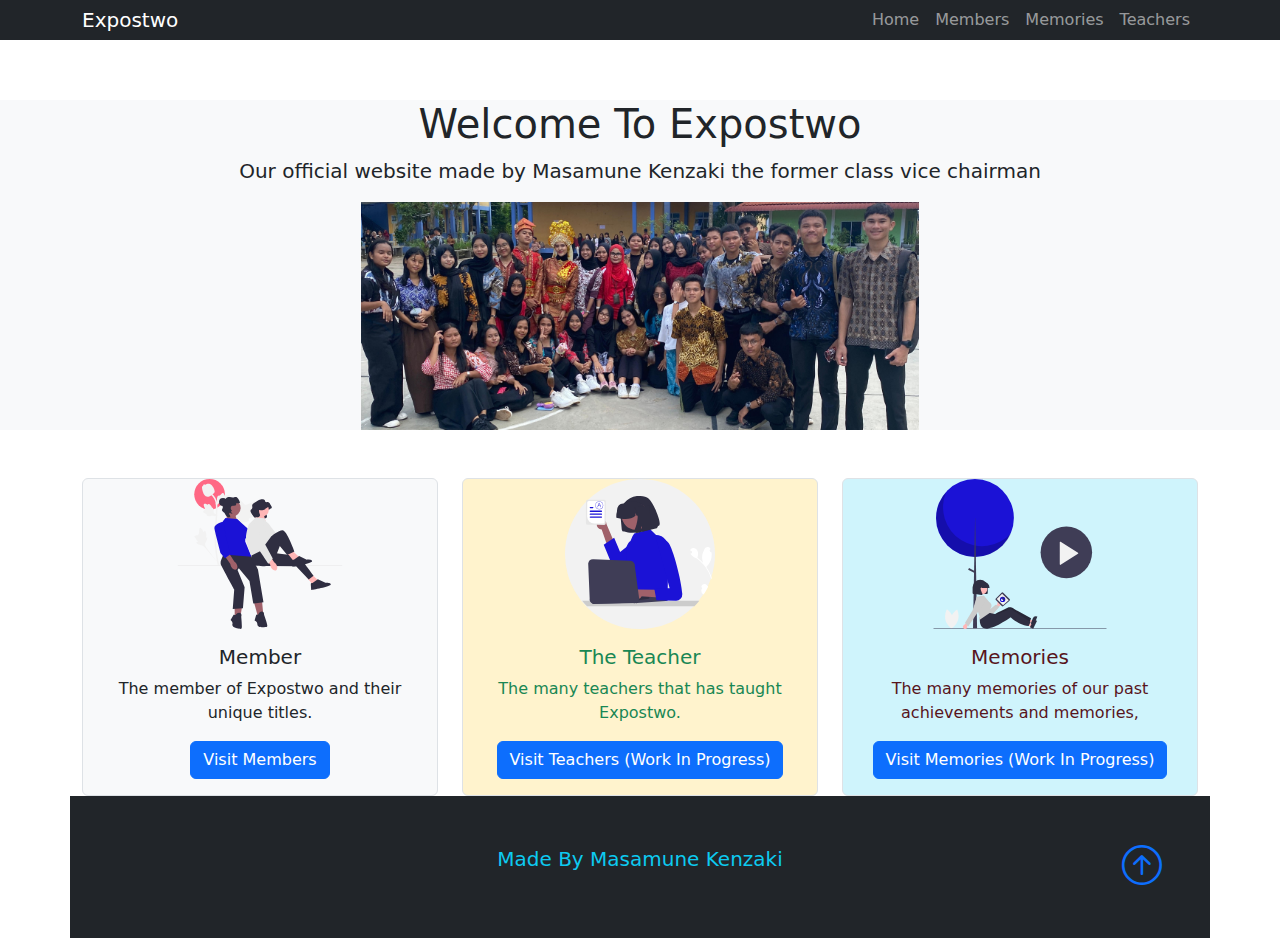
<file: index.html>
<!DOCTYPE html>
<html lang="en">
    <head>
      <meta charset="utf-8">
      <meta name="viewport" content="width=device-width, initial-scale=1">
      <link href="https://cdn.jsdelivr.net/npm/bootstrap@5.3.3/dist/css/bootstrap.min.css" rel="stylesheet" integrity="sha384-QWTKZyjpPEjISv5WaRU9OFeRpok6YctnYmDr5pNlyT2bRjXh0JMhjY6hW+ALEwIH" crossorigin="anonymous">
      <link rel="stylesheet" href="css/style.css">
      <link rel="stylesheet" href="https://cdn.jsdelivr.net/npm/bootstrap-icons@1.11.3/font/bootstrap-icons.min.css">
      <title>Home</title>
    </head>
    <body>
        <nav class="navbar navbar-expand-lg bg-dark navbar-dark fixed-top py-0">
            <div class="container">
                <a href="#" class="navbar-brand">Expostwo</a>

                <button
                 class="navbar-toggler"
                 type="button"
                 data-bs-toggle="collapse"
                 data-bs-target="#navmenu"
                >
                    <span class="navbar-toggler-icon"></span>
                </button>

                <div class="collapse navbar-collapse" id="navmenu">
                    <ul class="navbar-nav ms-auto">
                        <li class="nav-item">
                            <a href="index.html" class="nav-link">Home</a></li>
                        <li class="nav-item">
                            <a href="member.html" class="nav-link">Members</a></li>
                        <li class="nav-item">
                            <a href="memories.html" class="nav-link">Memories</a></li>
                        <li class="nav-item">
                            <a href="teachers.html" class="nav-link">Teachers</a></li>
                    </ul>
                </div>
            </div>

        </nav>

        <section class="header bg-light text-center text-dark">
            <div class="container">
                <div class="d-flex align-items-center">

                    <div>
                        <h1>Welcome To Expostwo</h1>
                        <p class="lead">Our official website made by Masamune Kenzaki the former class vice chairman</p>
                        <img  class="img-fluid w-50 " src="images/header.jpeg" alt="">
                        
                        
                    </div>
                    
                    
                </div>
            </div>
        </section>


        <section class="pt-5" id="services">
            <div class="container">
                <div class="row text-center">
                    <div class="col"><div class="card bg-light text-dark border">
                        <img src="images/member.svg" class="card-img-top" alt="...">
                        <div class="card-body">
                          <h5 class="card-title">Member</h5>
                          <p class="card-text">The member of Expostwo and their unique titles.</p>
                          <a href="member.html" class="btn btn-primary">Visit Members</a>
                        </div>
                      </div></div>
                    <div class="col"><div class="card bg-warning-subtle text-success border">
                        <img src="images/teacher.svg" class="card-img-top" alt="...">
                        <div class="card-body">
                          <h5 class="card-title">The Teacher</h5>
                          <p class="card-text">The many teachers that has taught Expostwo.</p>
                          <a href="teachers.html" class="btn btn-primary">Visit Teachers (Work In Progress)</a>
                        </div>
                      </div></div>
                    <div class="col"><div class="card bg-info-subtle text-danger-emphasis border">
                        <img src="images/videos.svg" class="card-img-top" alt="...">
                        <div class="card-body">
                          <h5 class="card-title">Memories</h5>
                          <p class="card-text">The many memories of our past achievements and memories,</p>
                          <a href="memories.html" class="btn btn-primary">Visit Memories (Work In Progress)</a>
                        </div>
                      </div></div>
                </div>
            </div>
        </section>

        <footer>
            <div class="container p-5 bg-dark text-info text-center position-relative">
                <p class="lead">Made By Masamune Kenzaki</p>
                <a href="" class="position-absolute bottom-0 end-0 p-5">
                    <i class="bi-arrow-up-circle h1"></i>
                </a>
                
            </div>
        </footer>






        
            

      <script src="https://cdn.jsdelivr.net/npm/bootstrap@5.3.3/dist/js/bootstrap.bundle.min.js" integrity="sha384-YvpcrYf0tY3lHB60NNkmXc5s9fDVZLESaAA55NDzOxhy9GkcIdslK1eN7N6jIeHz" crossorigin="anonymous"></script><script src="https://cdn.jsdelivr.net/npm/@popperjs/core@2.11.8/dist/umd/popper.min.js" integrity="sha384-I7E8VVD/ismYTF4hNIPjVp/Zjvgyol6VFvRkX/vR+Vc4jQkC+hVqc2pM8ODewa9r" crossorigin="anonymous"></script>
      <script src="https://cdn.jsdelivr.net/npm/bootstrap@5.3.3/dist/js/bootstrap.min.js" integrity="sha384-0pUGZvbkm6XF6gxjEnlmuGrJXVbNuzT9qBBavbLwCsOGabYfZo0T0to5eqruptLy" crossorigin="anonymous"></script>
    </body>
</html>
</file>
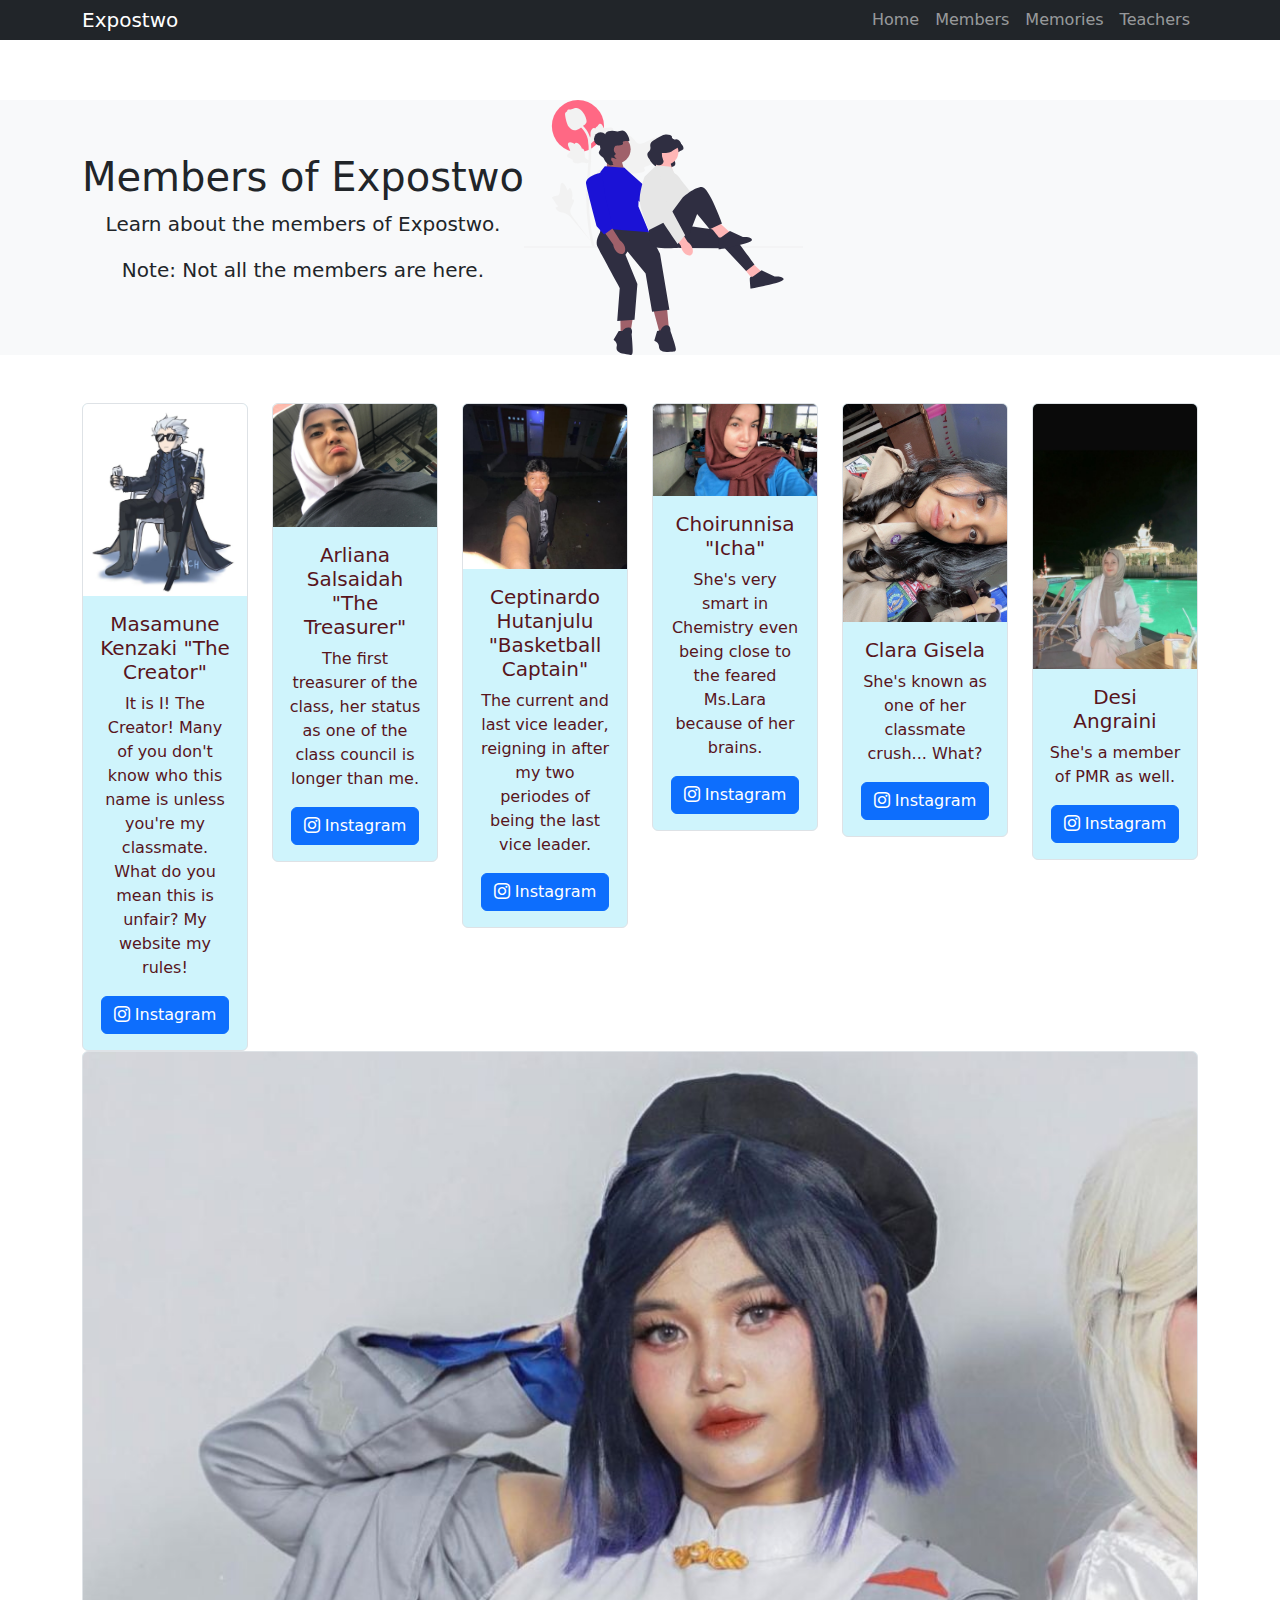
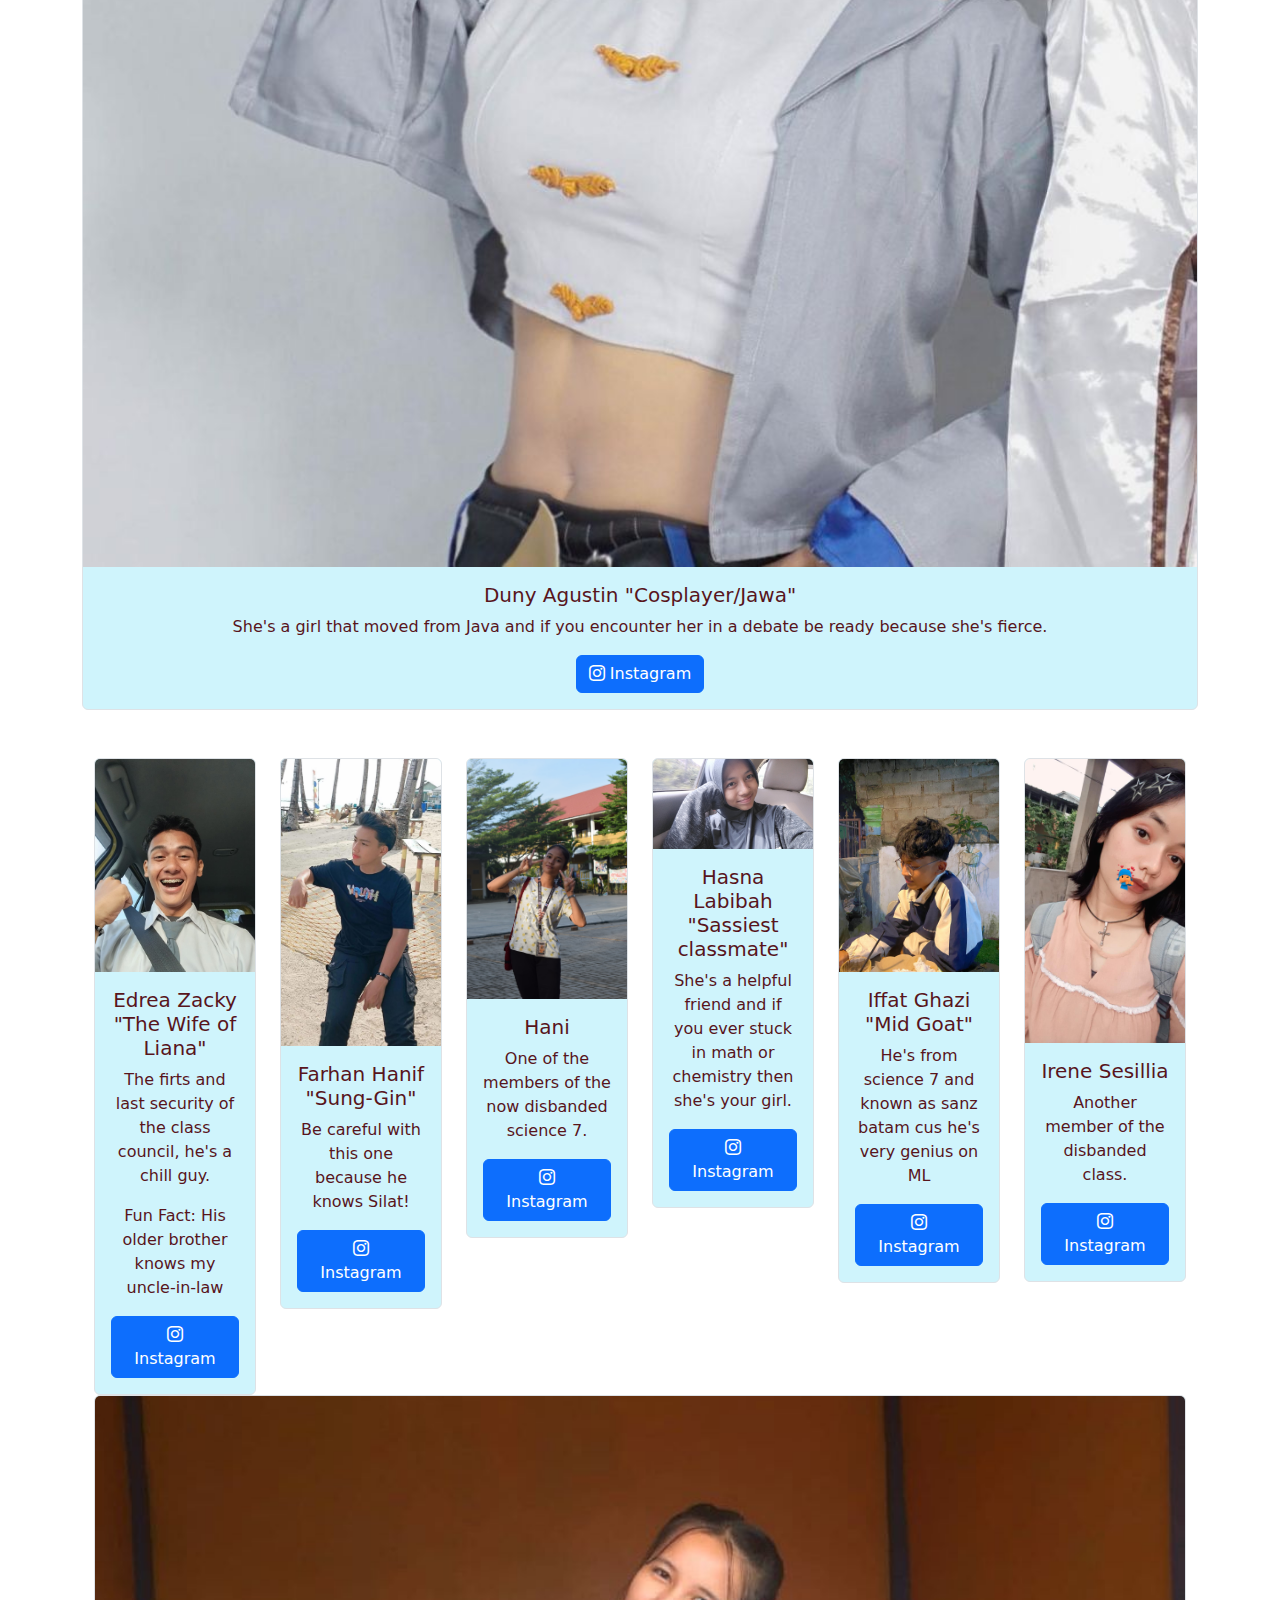
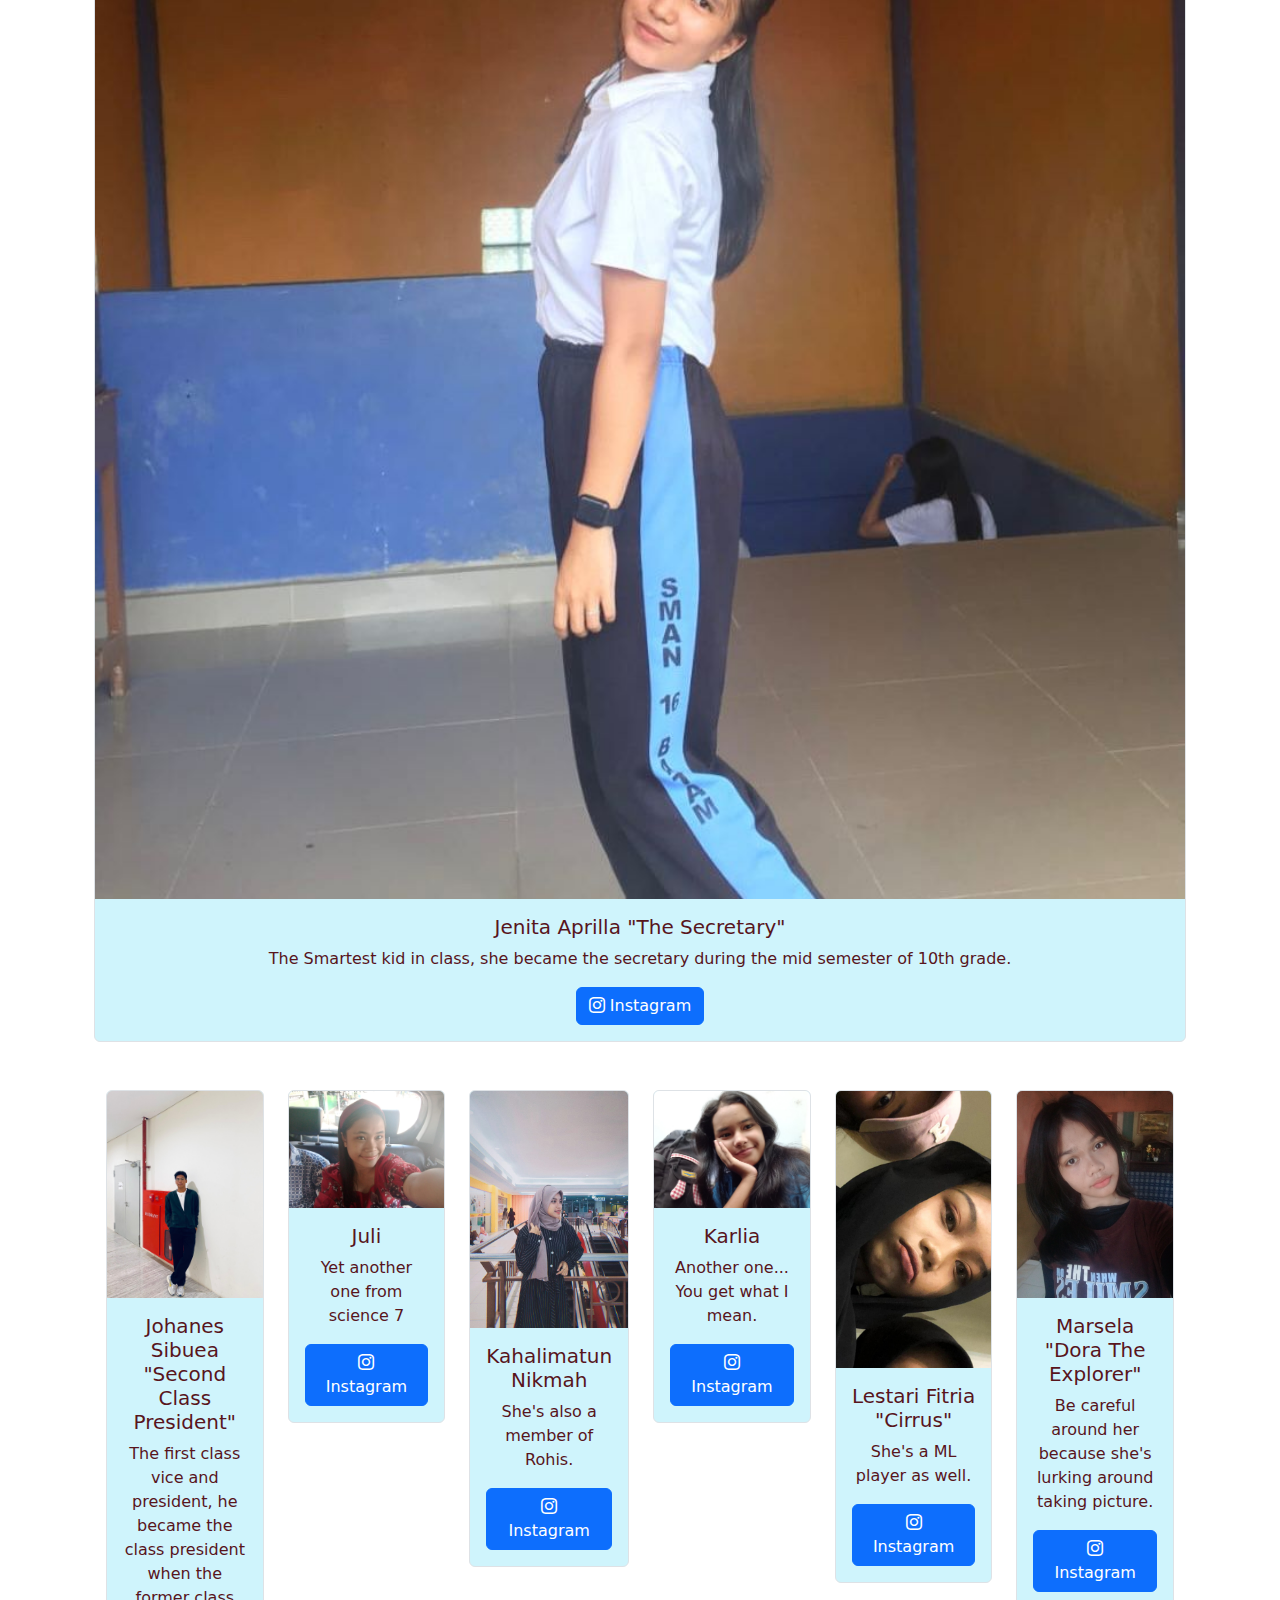
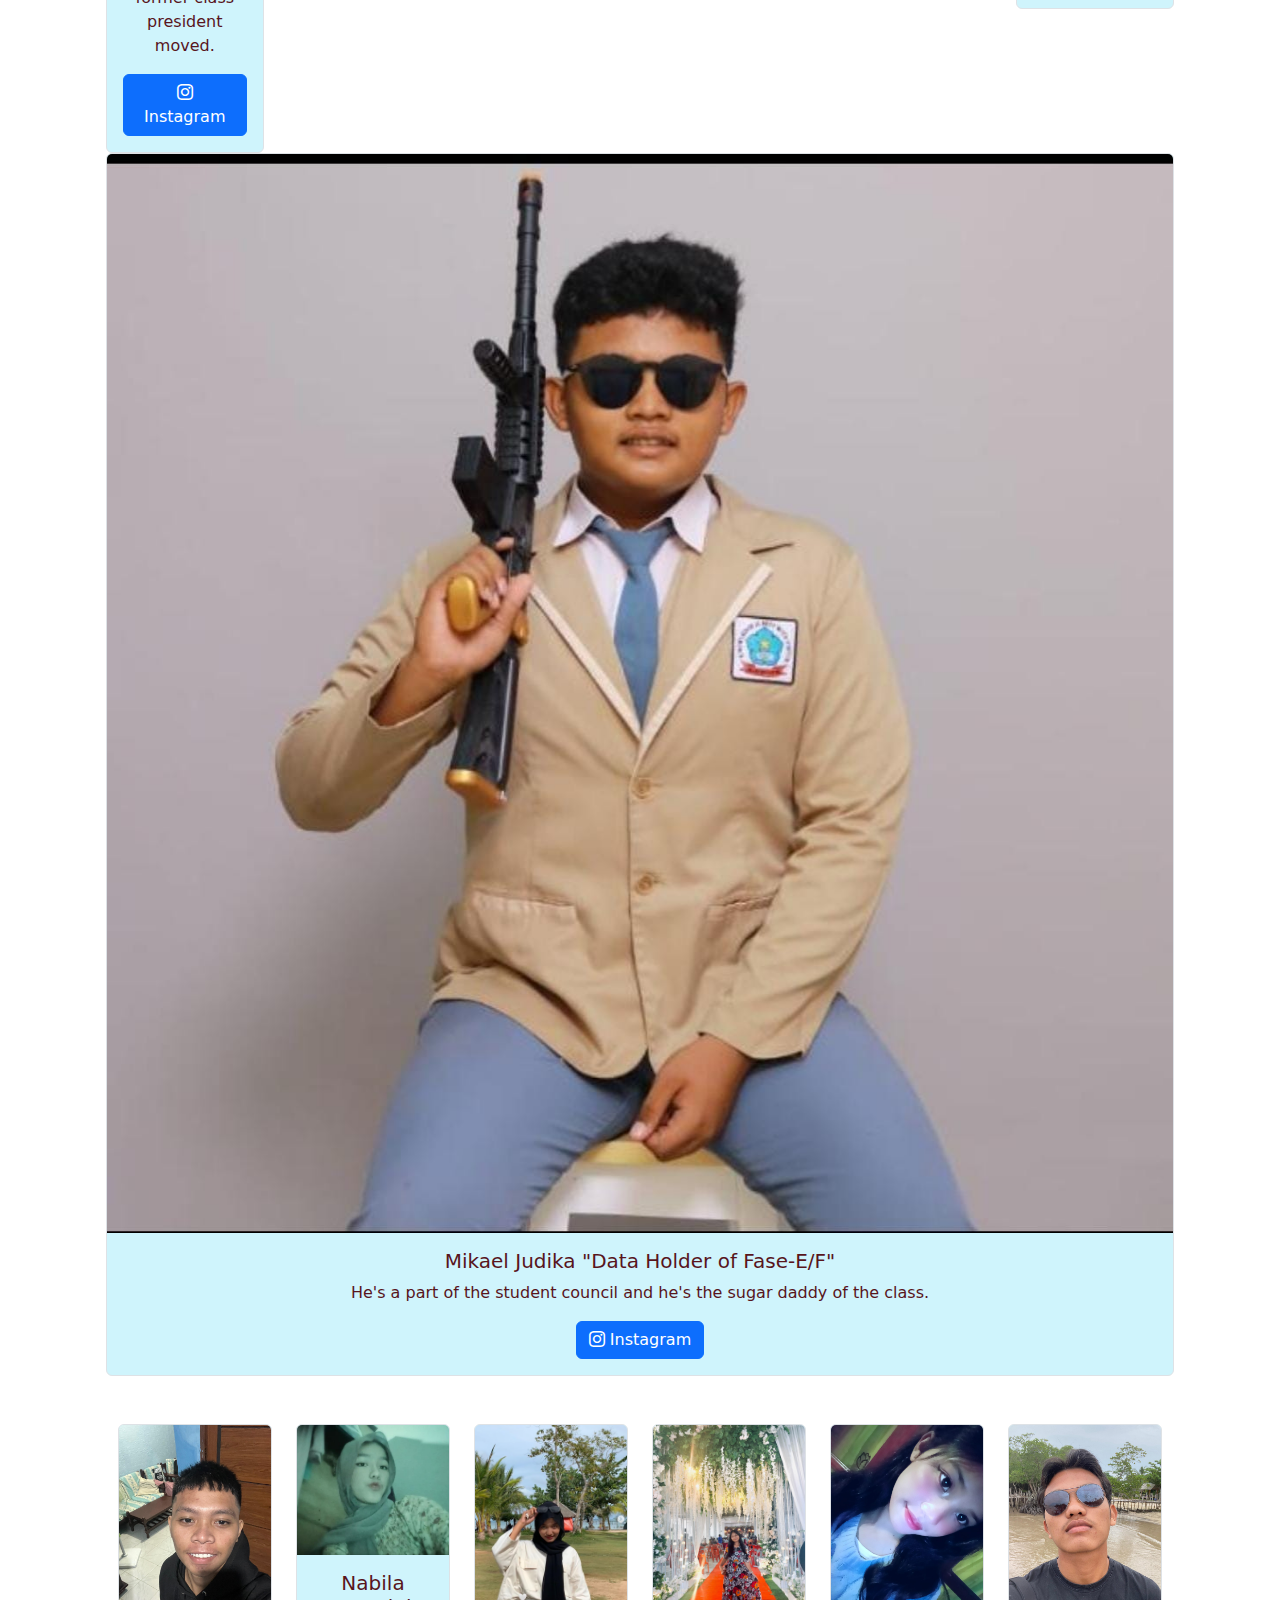
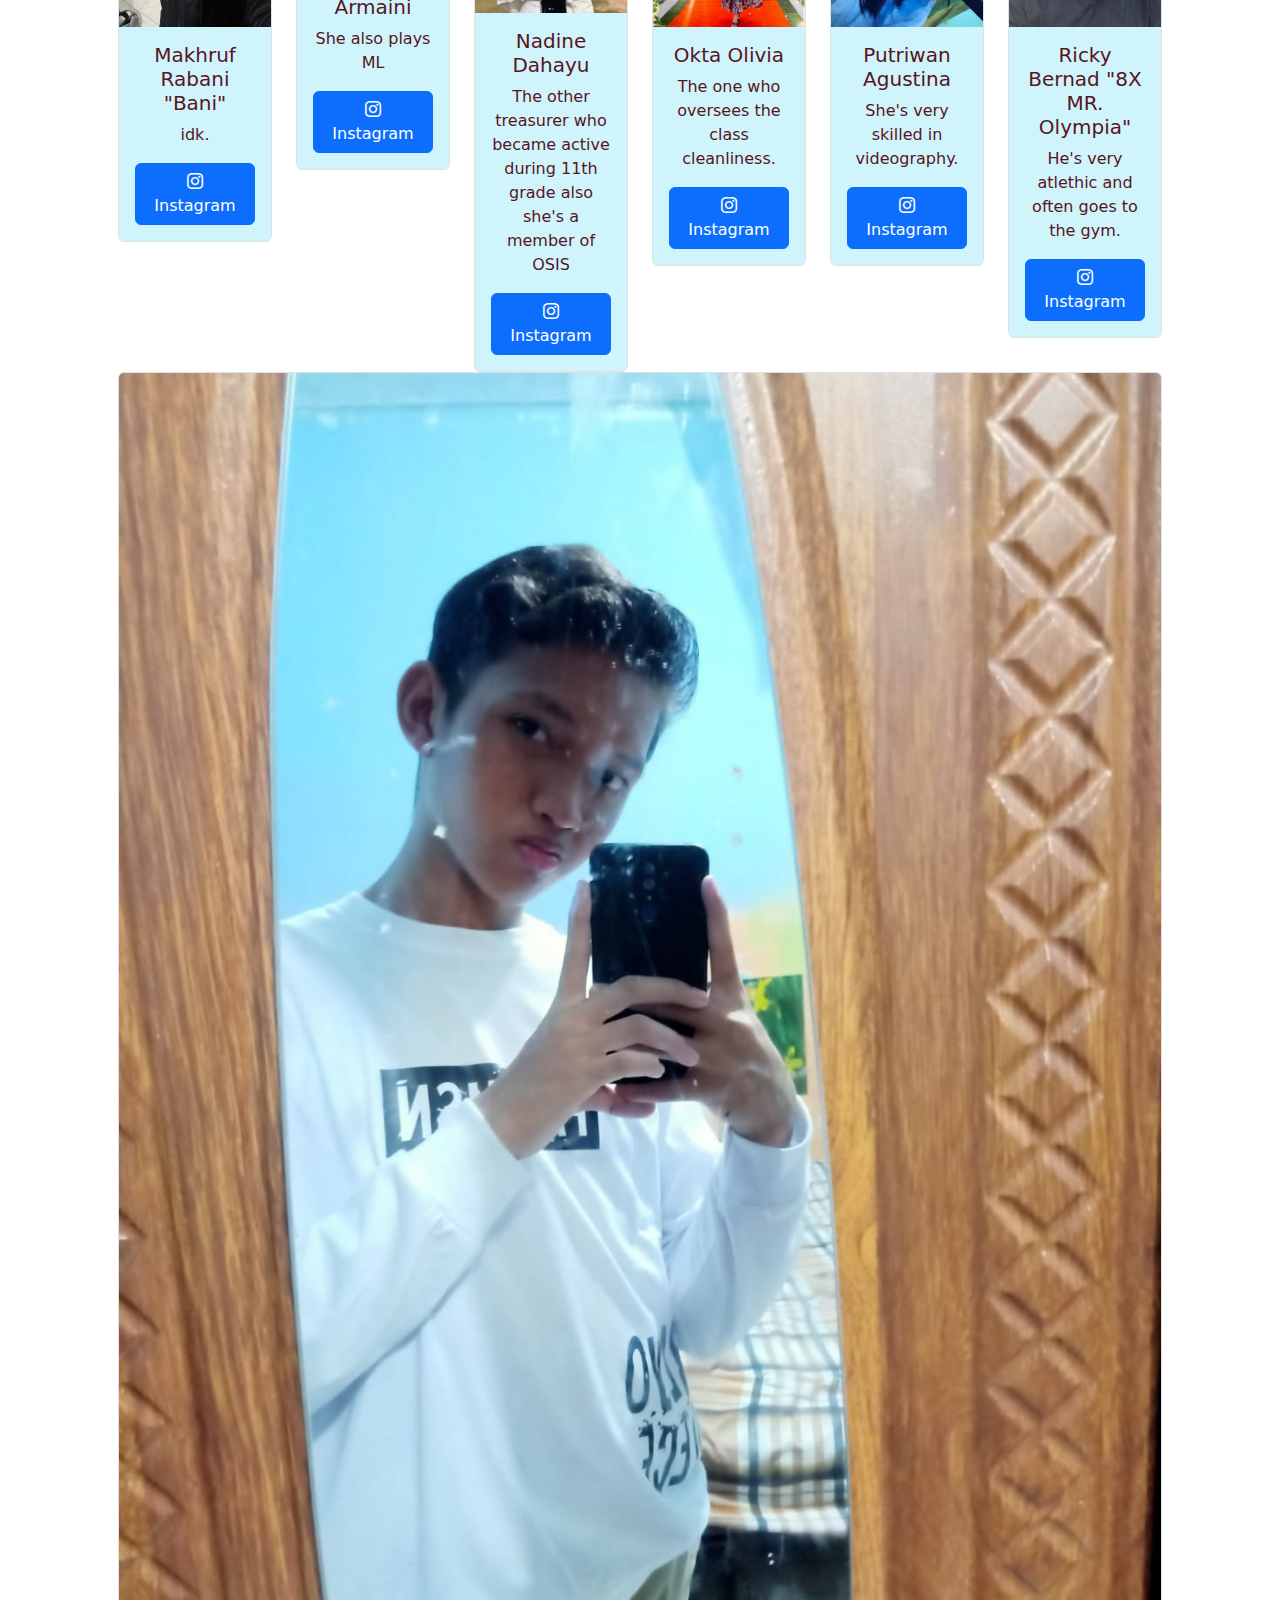
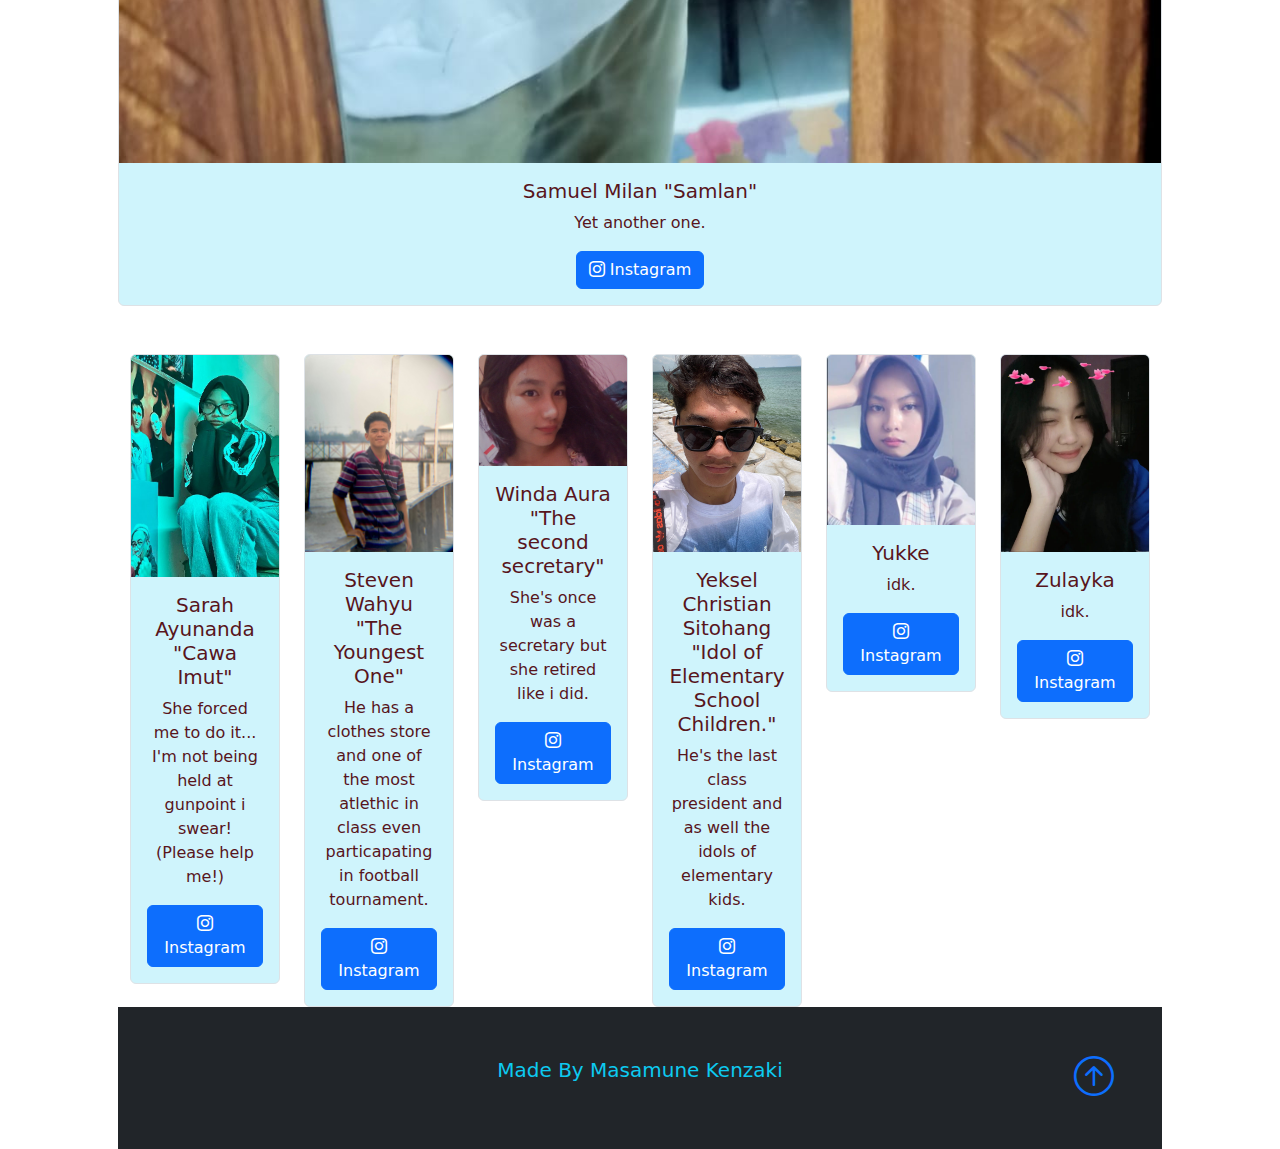
<file: member.html>
<!DOCTYPE html>
<html lang="en">
    <head>
      <meta charset="utf-8">
      <meta name="viewport" content="width=device-width, initial-scale=1">
      <link href="https://cdn.jsdelivr.net/npm/bootstrap@5.3.3/dist/css/bootstrap.min.css" rel="stylesheet" integrity="sha384-QWTKZyjpPEjISv5WaRU9OFeRpok6YctnYmDr5pNlyT2bRjXh0JMhjY6hW+ALEwIH" crossorigin="anonymous">
      <link rel="stylesheet" href="css/style.css">
      <link rel="stylesheet" href="https://cdn.jsdelivr.net/npm/bootstrap-icons@1.11.3/font/bootstrap-icons.min.css">
      <title>Members</title>
    </head>
    <body>
        <nav class="navbar navbar-expand-lg bg-dark navbar-dark fixed-top py-0">
            <div class="container">
                <a href="#" class="navbar-brand">Expostwo</a>

                <button
                 class="navbar-toggler"
                 type="button"
                 data-bs-toggle="collapse"
                 data-bs-target="#navmenu"
                >
                    <span class="navbar-toggler-icon"></span>
                </button>

                <div class="collapse navbar-collapse" id="navmenu">
                    <ul class="navbar-nav ms-auto">
                        <li class="nav-item">
                            <a href="index.html" class="nav-link">Home</a></li>
                        <li class="nav-item">
                            <a href="member.html" class="nav-link">Members</a></li>
                        <li class="nav-item">
                            <a href="memories.html" class="nav-link">Memories</a></li>
                        <li class="nav-item">
                            <a href="teachers.html" class="nav-link">Teachers</a></li>
                    </ul>
                </div>
            </div>

        </nav>

        <section class="header bg-light text-center text-dark">
            <div class="container">
                <div class="d-flex align-items-center">

                    <div>
                        <h1>Members of Expostwo</h1>
                        <p class="lead">Learn about the members of Expostwo.</p>
                        <p class="lead">Note: Not all the members are here.</p>
                        
                        
                    </div>
                    <img  class="img-fluid w-25" src="images/member.svg" alt="">
                    
                    
                </div>
            </div>
        </section>


        <section class="pt-5" id="members">
            <div class="container">
                <div class="row text-center">
                
                    <div class="col"><div class="card bg-info-subtle text-danger-emphasis border">
                        <img src="images/vergil.jpg" class="card-img-top" alt="...">
                        <div class="card-body">
                          <h5 class="card-title">Masamune Kenzaki "The Creator"</h5>
                          <p class="card-text">It is I! The Creator! Many of you don't know who this name is unless you're my classmate. What do you mean this is unfair? My website my rules!</p>
                          <a href="https://www.instagram.com/masamune_kenzaki/" class="btn btn-primary"><i class="bi bi-instagram"></i> Instagram</a>
                        </div>
                      </div></div>
                      <div class="col"><div class="card bg-info-subtle text-danger-emphasis border">
                          <img src="images/ar.jpeg" class="card-img-top" alt="...">
                          <div class="card-body">
                            <h5 class="card-title">Arliana Salsaidah "The Treasurer"</h5>
                            <p class="card-text">The first treasurer of the class, her status as one of the class council is longer than me.</p>
                            <a href="https://www.instagram.com/arliana_slsaidh/" class="btn btn-primary"><i class="bi bi-instagram"></i> Instagram</a>
                          </div>
                        </div></div>
                      <div class="col"><div class="card bg-info-subtle text-danger-emphasis border">
                          <img src="images/nar.jpeg" class="card-img-top" alt="...">
                          <div class="card-body">
                            <h5 class="card-title">Ceptinardo Hutanjulu "Basketball Captain"</h5>
                            <p class="card-text">The current and last vice leader, reigning in after my two periodes of being the last vice leader.</p>
                            <a href="https://www.instagram.com/ceptinardoo/" class="btn btn-primary"><i class="bi bi-instagram"></i> Instagram</a>
                          </div>
                        </div></div>
                      <div class="col"><div class="card bg-info-subtle text-danger-emphasis border">
                          <img src="images/icha.jpeg" class="card-img-top" alt="...">
                          <div class="card-body">
                            <h5 class="card-title">Choirunnisa "Icha"</h5>
                            <p class="card-text">She's very smart in Chemistry even being close to the feared Ms.Lara because of her brains.</p>
                            <a href="https://www.instagram.com/chrnnisaa1/" class="btn btn-primary"><i class="bi bi-instagram"></i> Instagram</a>
                          </div>
                        </div></div>
                      <div class="col"><div class="card bg-info-subtle text-danger-emphasis border">
                          <img src="images/c.jpeg" class="card-img-top" alt="...">
                          <div class="card-body">
                            <h5 class="card-title">Clara Gisela</h5>
                            <p class="card-text">She's known as one of her classmate crush... What?</p>
                            <a href="https://www.instagram.com/chrnnisaa1/" class="btn btn-primary"><i class="bi bi-instagram"></i> Instagram</a>
                          </div>
                        </div></div>
                        <div class="col"><div class="card bg-info-subtle text-danger-emphasis border">
                            <img src="images/desi.jpeg" class="card-img-top" alt="...">
                            <div class="card-body">
                              <h5 class="card-title">Desi Angraini</h5>
                              <p class="card-text">She's a member of PMR as well.</p>
                              <a href="https://www.instagram.com/desynurnggraini?igsh=aW9raWk3Zzd3NHNw" class="btn btn-primary"><i class="bi bi-instagram"></i> Instagram</a>
                            </div>
                          </div></div>
                          <div class="col"><div class="card bg-info-subtle text-danger-emphasis border">
                              <img src="images/duny.jpeg" class="card-img-top" alt="...">
                              <div class="card-body">
                                <h5 class="card-title">Duny Agustin "Cosplayer/Jawa"</h5>
                                <p class="card-text">She's a girl that moved from Java and if you encounter her in a debate be ready because she's fierce.</p>
                                <a href="https://www.instagram.com/cassiopeiiiii/" class="btn btn-primary"><i class="bi bi-instagram"></i> Instagram</a>
                              </div>
                            </div></div>
                            
                            
                            
                            
                          </div>
                          
                          <section class="pt-5" id="members">
                            <div class="container">
                              <div class="row text-center">
                                <div class="col"><div class="card bg-info-subtle text-danger-emphasis border">
                                  <img src="images/king.jpeg" class="card-img-top" alt="...">
                                <div class="card-body">
                                  <h5 class="card-title">Edrea Zacky "The Wife of Liana"</h5>
                                  <p class="card-text">The firts and last security of the class council, he's a chill guy.</p>
                                  <p class="card-text">Fun Fact: His older brother knows my uncle-in-law</p>
                                  <a href="https://www.instagram.com/07_zatchii_l/" class="btn btn-primary  bi bi-instagram"> Instagram</a>
                                </div>
                              </div></div>
                      
                            <div class="col"><div class="card bg-info-subtle text-danger-emphasis border">
                                <img src="images/farhan.jpeg" class="card-img-top" alt="...">
                                <div class="card-body">
                                  <h5 class="card-title">Farhan Hanif "Sung-Gin"</h5>
                                  <p class="card-text">Be careful with this one because he knows Silat!</p>
                                  <a href="https://www.instagram.com/farhan.haniif?igsh=aHU2bDlmbHJxb2Iz" class="btn btn-primary bi bi-instagram"> Instagram</a>
                                </div>
                              </div></div>
                            <div class="col"><div class="card bg-info-subtle text-danger-emphasis border">
                                <img src="images/hani.jpeg" class="card-img-top" alt="...">
                                <div class="card-body">
                                  <h5 class="card-title">Hani</h5>
                                  <p class="card-text">One of the members of the now disbanded science 7.</p>
                                  <a href="https://www.instagram.com/hani.gltm/" class="btn btn-primary bi bi-instagram"> Instagram</a>
                                </div>
                              </div></div>
                            <div class="col"><div class="card bg-info-subtle text-danger-emphasis border">
                                <img src="images/hasna.jpeg" class="card-img-top" alt="...">
                                <div class="card-body">
                                  <h5 class="card-title">Hasna Labibah "Sassiest classmate"</h5>
                                  <p class="card-text">She's a helpful friend and if you ever stuck in math or chemistry then she's your girl.</p>
                                  <a href="https://www.instagram.com/hsnaa09_/" class="btn btn-primary bi bi-instagram"> Instagram</a>
                                </div>
                              </div></div>
                            <div class="col"><div class="card bg-info-subtle text-danger-emphasis border">
                                <img src="images/iffat.jpeg" class="card-img-top" alt="...">
                                <div class="card-body">
                                  <h5 class="card-title">Iffat Ghazi "Mid Goat"</h5>
                                  <p class="card-text">He's from science 7 and known as sanz batam cus he's very genius on ML</p>
                                  <a href="https://www.instagram.com/iffatghazi/" class="btn btn-primary bi bi-instagram"> Instagram</a>
                                </div>
                              </div></div>
                            <div class="col"><div class="card bg-info-subtle text-danger-emphasis border">
                                <img src="images/cecilia.jpeg" class="card-img-top" alt="...">
                                <div class="card-body">
                                  <h5 class="card-title">Irene Sesillia</h5>
                                  <p class="card-text">Another member of the disbanded class.</p>
                                  <a href="https://www.instagram.com/ailissneri_/" class="btn btn-primary bi bi-instagram"> Instagram</a>
                                </div>
                              </div></div>
                            <div class="col"><div class="card bg-info-subtle text-danger-emphasis border">
                                <img src="images/jenita.jpeg" class="card-img-top" alt="...">
                                <div class="card-body">
                                  <h5 class="card-title">Jenita Aprilla "The Secretary"</h5>
                                  <p class="card-text">The Smartest kid in class, she became the secretary during the mid semester of 10th grade.</p>
                                  <a href="https://www.instagram.com/jenitaprilia?igsh=MXhwbzBxbnZ1ZWc4eQ==" class="btn btn-primary bi bi-instagram"> Instagram</a>
                                </div>
                              </div></div>
                            
                           
                              
      
                      </div>
                      <section class="pt-5" id="members">
                        <div class="container">
                          <div class="row text-center">
                            <div class="col"><div class="card bg-info-subtle text-danger-emphasis border">
                              <img src="images/ff.jpeg" class="card-img-top" alt="...">
                            <div class="card-body">
                              <h5 class="card-title">Johanes Sibuea "Second Class President"</h5>
                              <p class="card-text">The first class vice and president, he became the class president when the former class president moved.</p>
                              <a href="https://www.instagram.com/johanes.sibuea_/" class="btn btn-primary bi bi-instagram"> Instagram</a>
                            </div>
                          </div></div>
                  
                        <div class="col"><div class="card bg-info-subtle text-danger-emphasis border">
                            <img src="images/juli.jpeg" class="card-img-top" alt="...">
                            <div class="card-body">
                              <h5 class="card-title">Juli</h5>
                              <p class="card-text">Yet another one from science 7</p>
                              <a href="https://www.instagram.com/jxly.07?igsh=MXc4djdobmdjOTVneA==" class="btn btn-primary bi bi-instagram "> Instagram</a>
                            </div>
                          </div></div>
                        <div class="col"><div class="card bg-info-subtle text-danger-emphasis border">
                            <img src="images/b6658712-c596-4796-b11b-6099f1c419a1.jpeg" class="card-img-top" alt="...">
                            <div class="card-body">
                              <h5 class="card-title">Kahalimatun Nikmah</h5>
                              <p class="card-text">She's also a member of Rohis.</p>
                              <a href="https://www.instagram.com/khlimtnnkmh_/" class="btn btn-primary bi bi-instagram"> Instagram</a>
                            </div>
                          </div></div>
                        <div class="col"><div class="card bg-info-subtle text-danger-emphasis border">
                            <img src="images/kar.jpeg" class="card-img-top" alt="...">
                            <div class="card-body">
                              <h5 class="card-title">Karlia</h5>
                              <p class="card-text">Another one... You get what I mean.</p>
                              <a href="https://www.instagram.com/k.tina.24/" class="btn btn-primary bi bi-instagram"> Instagram</a>
                            </div>
                          </div></div>
                        <div class="col"><div class="card bg-info-subtle text-danger-emphasis border">
                            <img src="images/tari.jpeg" class="card-img-top" alt="...">
                            <div class="card-body">
                              <h5 class="card-title">Lestari Fitria "Cirrus"</h5>
                              <p class="card-text">She's a ML player as well.</p>
                              <a href="https://www.instagram.com/lestarifitriaa_/" class="btn btn-primary bi bi-instagram"> Instagram</a>
                            </div>
                          </div></div>
                        <div class="col"><div class="card bg-info-subtle text-danger-emphasis border">
                            <img src="images/mar.jpeg" class="card-img-top" alt="...">
                            <div class="card-body">
                              <h5 class="card-title">Marsela "Dora The Explorer"</h5>
                              <p class="card-text">Be careful around her because she's lurking around taking picture.</p>
                              <a href="https://www.instagram.com/ayselll_qr?igsh=MTdsMGJ0aGZxcGJzeQ==" class="btn btn-primary bi bi-instagram"> Instagram</a>
                            </div>
                          </div></div>
                        <div class="col"><div class="card bg-info-subtle text-danger-emphasis border">
                            <img src="images/abg osis.jpeg" class="card-img-top" alt="...">
                            <div class="card-body">
                              <h5 class="card-title">Mikael Judika "Data Holder of Fase-E/F"</h5>
                              <p class="card-text">He's a part of the student council and he's the sugar daddy of the class.</p>
                              <a href="https://www.instagram.com/jenitaprilia?igsh=MXhwbzBxbnZ1ZWc4eQ==" class="btn btn-primary bi bi-instagram"> Instagram</a>
                            </div>
                          </div></div>              
                          
                          <section class="pt-5" id="members">
                            <div class="container">
                              <div class="row text-center">
                                <div class="col"><div class="card bg-info-subtle text-danger-emphasis border">
                                  <img src="images/banu.jpeg" class="card-img-top" alt="...">
                                <div class="card-body">
                                  <h5 class="card-title">Makhruf Rabani "Bani"</h5>
                                  <p class="card-text">idk.</p>
                                  <a href="https://www.instagram.com/rabanimakruf/" class="btn btn-primary bi bi-instagram"> Instagram</a>
                                </div>
                              </div></div>
                      
                            <div class="col"><div class="card bg-info-subtle text-danger-emphasis border">
                                <img src="images/nab.jpeg" class="card-img-top" alt="...">
                                <div class="card-body">
                                  <h5 class="card-title">Nabila Armaini</h5>
                                  <p class="card-text">She also plays ML</p>
                                  <a href="https://www.instagram.com/nbilachnia_" class="btn btn-primary bi bi-instagram"> Instagram</a>
                                </div>
                              </div></div>
                            <div class="col"><div class="card bg-info-subtle text-danger-emphasis border">
                                <img src="images/Screenshot 2024-09-17 110349.png" class="card-img-top" alt="...">
                                <div class="card-body">
                                  <h5 class="card-title">Nadine Dahayu</h5>
                                  <p class="card-text">The other treasurer who became active during 11th grade also she's a member of OSIS</p>
                                  <a href="https://www.instagram.com/p/Cr8nktXSmv2/?img_index=1" class="btn btn-primary bi bi-instagram"> Instagram</a>
                                </div>
                              </div></div>
                            <div class="col"><div class="card bg-info-subtle text-danger-emphasis border">
                                <img src="images/oktopus.jpeg" class="card-img-top" alt="...">
                                <div class="card-body">
                                  <h5 class="card-title">Okta Olivia</h5>
                                  <p class="card-text">The one who oversees the class cleanliness.</p>
                                  <a href="https://www.instagram.com/oktatbg_?igsh=Z3gxZXlpaTZ5YXdo" class="btn btn-primary bi bi-instagram "> Instagram</a>
                                </div>
                              </div></div>
                            <div class="col"><div class="card bg-info-subtle text-danger-emphasis border">
                                <img src="images/pu.jpeg" class="card-img-top" alt="...">
                                <div class="card-body">
                                  <h5 class="card-title">Putriwan Agustina</h5>
                                  <p class="card-text">She's very skilled in videography.</p>
                                  <a href="https://www.instagram.com/putriwan_agustina?igsh=dGhrcmVyMnBudGIw" class="btn btn-primary bi bi-instagram"> Instagram</a>
                                </div>
                              </div></div>
                            <div class="col"><div class="card bg-info-subtle text-danger-emphasis border">
                                <img src="images/bernad.jpeg" class="card-img-top" alt="...">
                                <div class="card-body">
                                  <h5 class="card-title">Ricky Bernad "8X MR. Olympia"</h5>
                                  <p class="card-text">He's very atlethic and often goes to the gym.</p>
                                  <a href="https://www.instagram.com/rickybrnrd/" class="btn btn-primary bi bi-instagram "> Instagram</a>
                                </div>
                              </div></div>
                            <div class="col"><div class="card bg-info-subtle text-danger-emphasis border">
                                <img src="images/s.jpeg" class="card-img-top" alt="...">
                                <div class="card-body">
                                  <h5 class="card-title">Samuel Milan "Samlan"</h5>
                                  <p class="card-text">Yet another one.</p>
                                  <a href="https://www.instagram.com/samuuelll_s/" class="btn btn-primary bi bi-instagram"> Instagram</a>
                                </div>
                              </div></div>
                              
                          <section class="pt-5" id="members">
                            <div class="container">
                              <div class="row text-center">
                                <div class="col"><div class="card bg-info-subtle text-danger-emphasis border">
                                  <img src="images/cawa imut.jpeg" class="card-img-top" alt="...">
                                <div class="card-body">
                                  <h5 class="card-title">Sarah Ayunanda "Cawa Imut"</h5>
                                  <p class="card-text">She forced me to do it... I'm not being held at gunpoint i swear! (Please help me!)</p>
                                  <a href="https://www.instagram.com/srahaynnda/" class= "btn btn-primary bi bi-instagram"> Instagram</a>
                                </div>
                              </div></div>
                      
                            <div class="col"><div class="card bg-info-subtle text-danger-emphasis border">
                                <img src="images/st.jpeg" class="card-img-top" alt="...">
                                <div class="card-body">
                                  <h5 class="card-title">Steven Wahyu "The Youngest One"</h5>
                                  <p class="card-text">He has a clothes store and one of the most atlethic in class even particapating in football tournament.</p>
                                  <a href="https://www.instagram.com/nbilachnia_" class="btn btn-primary bi bi-instagram"> Instagram</a>
                                </div>
                              </div></div>
                            <div class="col"><div class="card bg-info-subtle text-danger-emphasis border">
                                <img src="images/w.jpeg" class="card-img-top" alt="...">
                                <div class="card-body">
                                  <h5 class="card-title">Winda Aura "The second secretary"</h5>
                                  <p class="card-text">She's once was a secretary but she retired like i did.</p>
                                  <a href="https://www.instagram.com/p/Cr8nktXSmv2/?img_index=1" class="btn btn-primary bi bi-instagram"> Instagram</a>
                                </div>
                              </div></div>
                            <div class="col"><div class="card bg-info-subtle text-danger-emphasis border">
                                <img src="images/popda.jpeg" class="card-img-top" alt="...">
                                <div class="card-body">
                                  <h5 class="card-title">Yeksel Christian Sitohang "Idol of Elementary School Children."</h5>
                                  <p class="card-text">He's the last class president and as well the idols of elementary kids.                                  </p>
                                  <a href="https://www.instagram.com/leskey.13/" class="btn btn-primary bi bi-instagram"> Instagram</a>
                                </div>
                              </div></div>
                            <div class="col"><div class="card bg-info-subtle text-danger-emphasis border">
                                <img src="images/y.jpeg" class="card-img-top" alt="...">
                                <div class="card-body">
                                  <h5 class="card-title">Yukke</h5>
                                  <p class="card-text">idk.</p>
                                  <a href="https://www.instagram.com/yukkepramestha0133?igsh=MW5scGV2YTl2Z2VnMw==" class="btn btn-primary bi bi-instagram"> Instagram</a>
                                </div>
                              </div></div>
                            <div class="col"><div class="card bg-info-subtle text-danger-emphasis border">
                                <img src="images/909992a0-1a2f-4ba5-bfa3-7d1e2daa5649.jpeg" class="card-img-top" alt="...">
                                <div class="card-body">
                                  <h5 class="card-title">Zulayka</h5>
                                  <p class="card-text">idk.</p>
                                  <a href="https://www.instagram.com/zllyy.a_?igsh=MXcyZ215bGxoN2xmeg==" class="btn btn-primary bi bi-instagram "> Instagram</a>
                                </div>
                              </div></div>
                            
                              

                              
                            

            </div>
        </section>

       
        <footer>
          <div class="container p-5 bg-dark text-info text-center position-relative">
              <p class="lead">Made By Masamune Kenzaki</p>
              <a href="" class="position-absolute bottom-0 end-0 p-5">
                  <i class="bi-arrow-up-circle h1"></i>
              </a>
              
          </div>
      </footer>





        
            

      <script src="https://cdn.jsdelivr.net/npm/bootstrap@5.3.3/dist/js/bootstrap.bundle.min.js" integrity="sha384-YvpcrYf0tY3lHB60NNkmXc5s9fDVZLESaAA55NDzOxhy9GkcIdslK1eN7N6jIeHz" crossorigin="anonymous"></script><script src="https://cdn.jsdelivr.net/npm/@popperjs/core@2.11.8/dist/umd/popper.min.js" integrity="sha384-I7E8VVD/ismYTF4hNIPjVp/Zjvgyol6VFvRkX/vR+Vc4jQkC+hVqc2pM8ODewa9r" crossorigin="anonymous"></script>
      <script src="https://cdn.jsdelivr.net/npm/bootstrap@5.3.3/dist/js/bootstrap.min.js" integrity="sha384-0pUGZvbkm6XF6gxjEnlmuGrJXVbNuzT9qBBavbLwCsOGabYfZo0T0to5eqruptLy" crossorigin="anonymous"></script>
    </body>
</html>
</file>
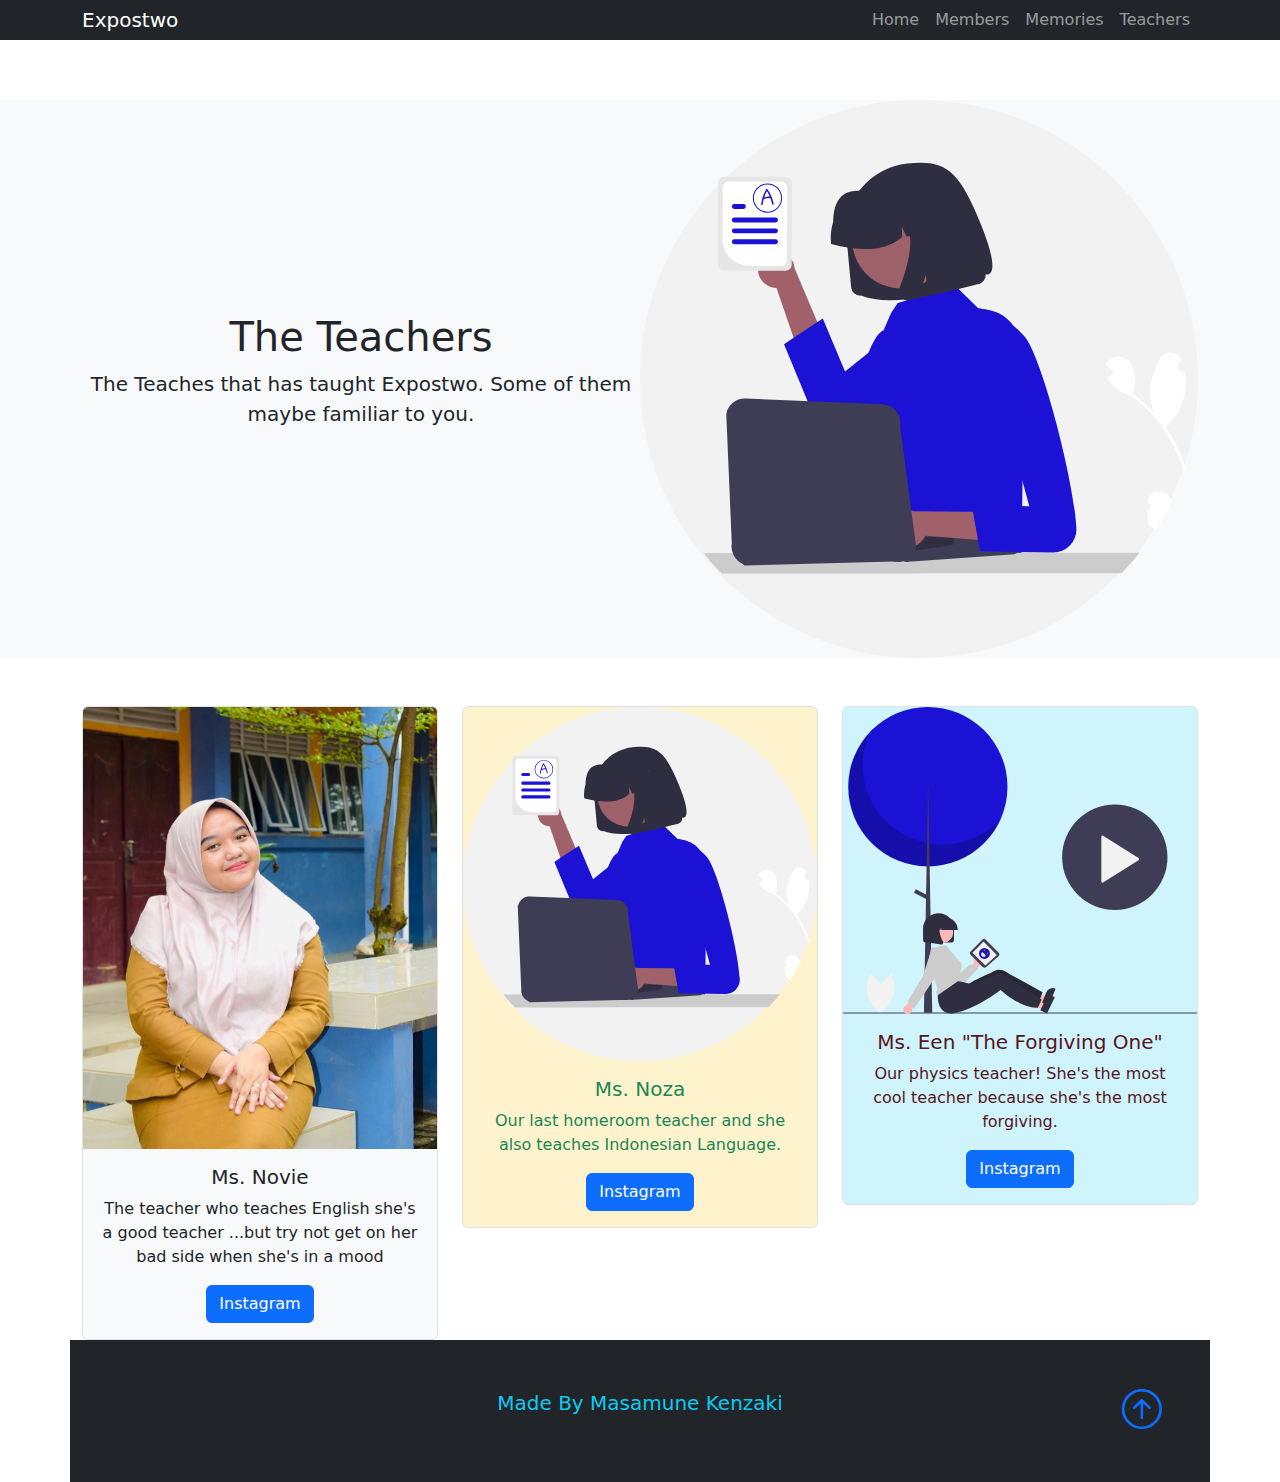
<file: teachers.html>
<!DOCTYPE html>
<html lang="en">
    <head>
      <meta charset="utf-8">
      <meta name="viewport" content="width=device-width, initial-scale=1">
      <link href="https://cdn.jsdelivr.net/npm/bootstrap@5.3.3/dist/css/bootstrap.min.css" rel="stylesheet" integrity="sha384-QWTKZyjpPEjISv5WaRU9OFeRpok6YctnYmDr5pNlyT2bRjXh0JMhjY6hW+ALEwIH" crossorigin="anonymous">
      <link rel="stylesheet" href="css/style.css">
      <link rel="stylesheet" href="https://cdn.jsdelivr.net/npm/bootstrap-icons@1.11.3/font/bootstrap-icons.min.css">
      <title>Home</title>
    </head>
    <body>
        <nav class="navbar navbar-expand-lg bg-dark navbar-dark fixed-top py-0">
            <div class="container">
                <a href="#" class="navbar-brand">Expostwo</a>

                <button
                 class="navbar-toggler"
                 type="button"
                 data-bs-toggle="collapse"
                 data-bs-target="#navmenu"
                >
                    <span class="navbar-toggler-icon"></span>
                </button>

                <div class="collapse navbar-collapse" id="navmenu">
                    <ul class="navbar-nav ms-auto">
                        <li class="nav-item">
                            <a href="index.html" class="nav-link">Home</a></li>
                        <li class="nav-item">
                            <a href="member.html" class="nav-link">Members</a></li>
                        <li class="nav-item">
                            <a href="memories.html" class="nav-link">Memories</a></li>
                        <li class="nav-item">
                            <a href="teachers.html" class="nav-link">Teachers</a></li>
                    </ul>
                </div>
            </div>

        </nav>

        <section class="header bg-light text-center text-dark">
            <div class="container">
                <div class="d-flex align-items-center">

                    <div>
                        <h1>The Teachers</h1>
                        <p class="lead">The Teaches that has taught Expostwo. Some of them maybe familiar to you.</p>
                
                        
                    </div>
                    <img  class="img-fluid w-50 " src="images/teacher.svg" alt="">
                    
                    
                </div>
            </div>
        </section>


        <section class="pt-5" id="members">
            <div class="container">
                <div class="row text-center">
                    <div class="col"><div class="card bg-light text-dark border">
                        <img src="images/miss novie.png" class="card-img-top" alt="...">
                        <div class="card-body">
                          <h5 class="card-title">Ms. Novie</h5>
                          <p class="card-text">The teacher who teaches English she's a good teacher ...but try not get on her bad side when she's in a mood</p>
                          <a href="https://www.instagram.com/noviesandwita/" class="btn btn-primary">Instagram</a>
                        </div>
                      </div></div>
                    <div class="col"><div class="card bg-warning-subtle text-success border">
                        <img src="images/teacher.svg" class="card-img-top" alt="...">
                        <div class="card-body">
                          <h5 class="card-title">Ms. Noza</h5>
                          <p class="card-text">Our last homeroom teacher and she also teaches Indonesian Language.</p>
                          <a href="https://www.instagram.com/noza_silvianingsih/" class="btn btn-primary">Instagram</a>
                        </div>
                      </div></div>
                    <div class="col"><div class="card bg-info-subtle text-danger-emphasis border">
                        <img src="images/videos.svg" class="card-img-top" alt="...">
                        <div class="card-body">
                          <h5 class="card-title">Ms. Een "The Forgiving One"</h5>
                          <p class="card-text">Our physics teacher! She's the most cool teacher because she's the most forgiving.</p>
                          <a href="" class="btn btn-primary">Instagram</a>
                        </div>
                      </div></div>
                </div>
            </div>
        </section>

        <footer>
            <div class="container p-5 bg-dark text-info text-center position-relative">
                <p class="lead">Made By Masamune Kenzaki</p>
                <a href="" class="position-absolute bottom-0 end-0 p-5">
                    <i class="bi-arrow-up-circle h1"></i>
                </a>
                
            </div>
        </footer>






        
            

      <script src="https://cdn.jsdelivr.net/npm/bootstrap@5.3.3/dist/js/bootstrap.bundle.min.js" integrity="sha384-YvpcrYf0tY3lHB60NNkmXc5s9fDVZLESaAA55NDzOxhy9GkcIdslK1eN7N6jIeHz" crossorigin="anonymous"></script><script src="https://cdn.jsdelivr.net/npm/@popperjs/core@2.11.8/dist/umd/popper.min.js" integrity="sha384-I7E8VVD/ismYTF4hNIPjVp/Zjvgyol6VFvRkX/vR+Vc4jQkC+hVqc2pM8ODewa9r" crossorigin="anonymous"></script>
      <script src="https://cdn.jsdelivr.net/npm/bootstrap@5.3.3/dist/js/bootstrap.min.js" integrity="sha384-0pUGZvbkm6XF6gxjEnlmuGrJXVbNuzT9qBBavbLwCsOGabYfZo0T0to5eqruptLy" crossorigin="anonymous"></script>
    </body>
</html>
</file>
<file: css/style.css>
.header{
    margin-top: 100px;
}

#services img{
    height: 150px;
}

#members img{
    height: auto;
    
    
}

#members video{
    height: auto;
    width: auto;
}
</file>
